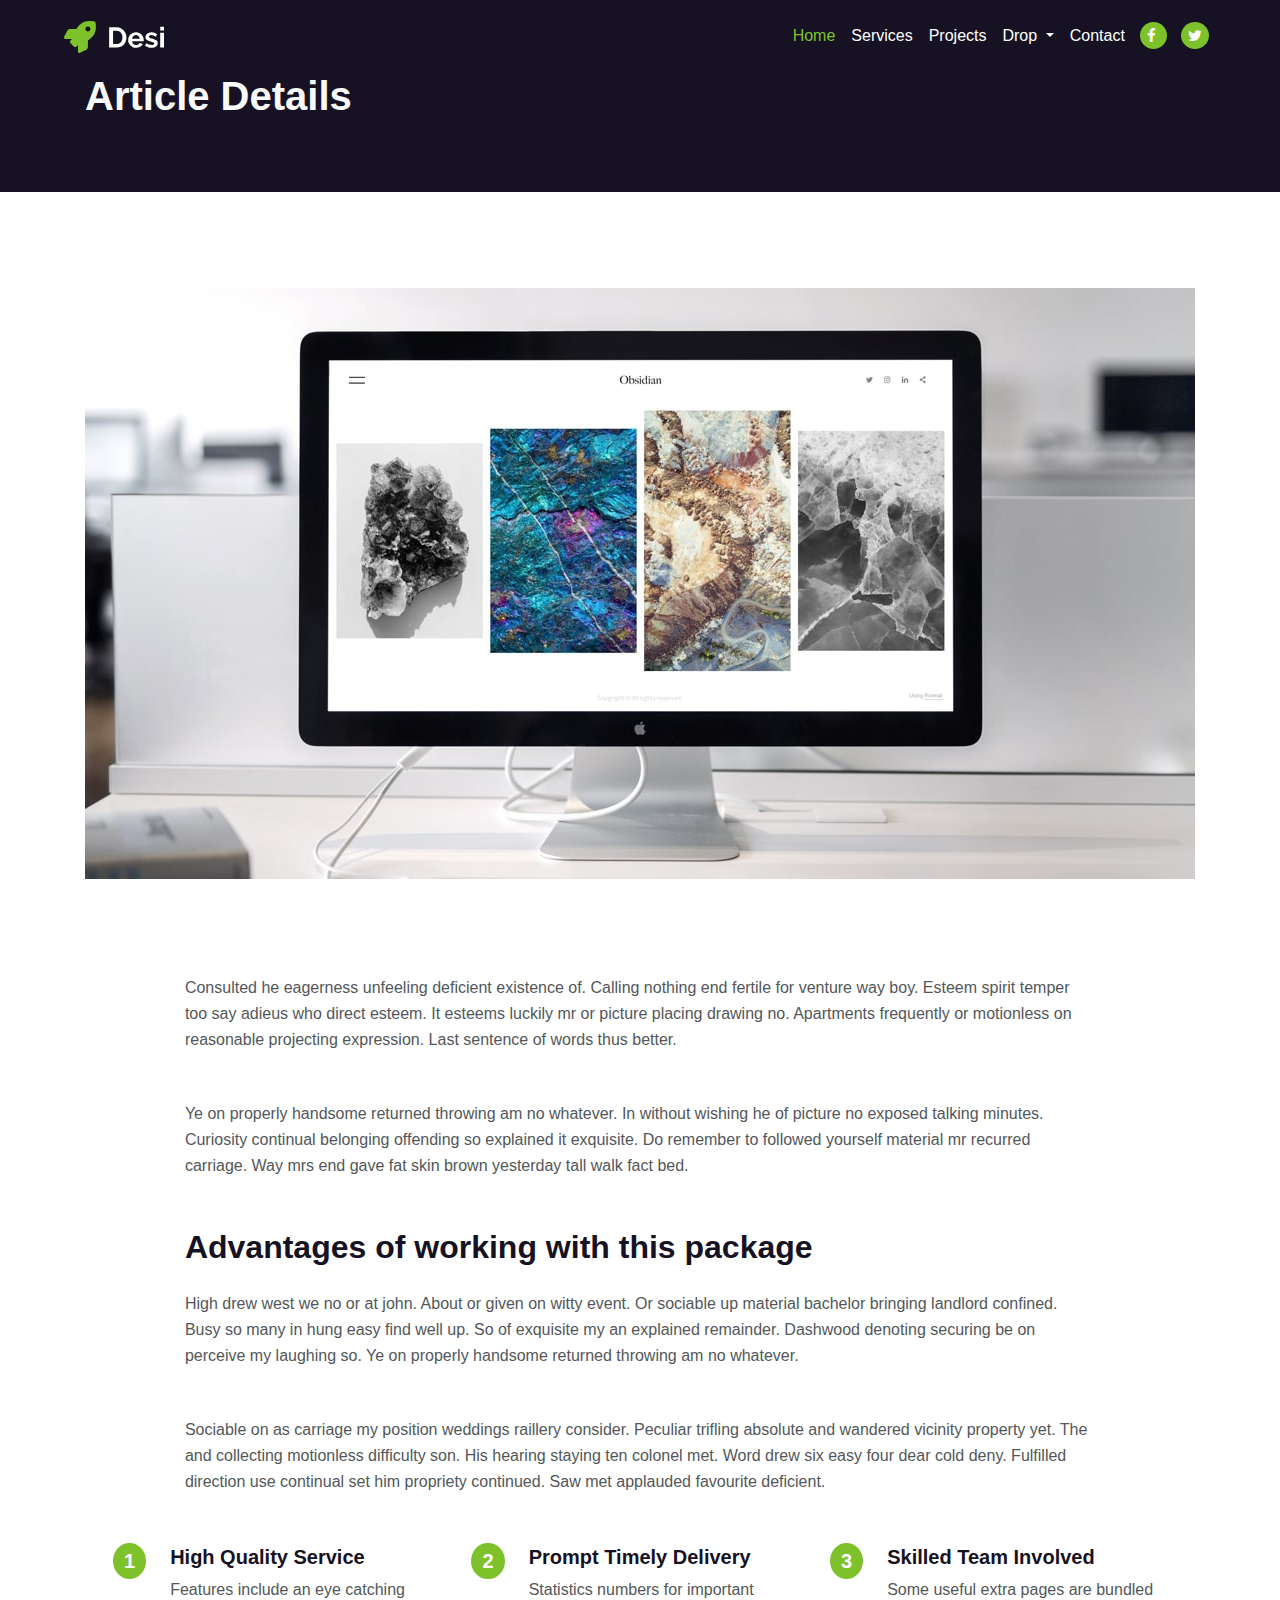
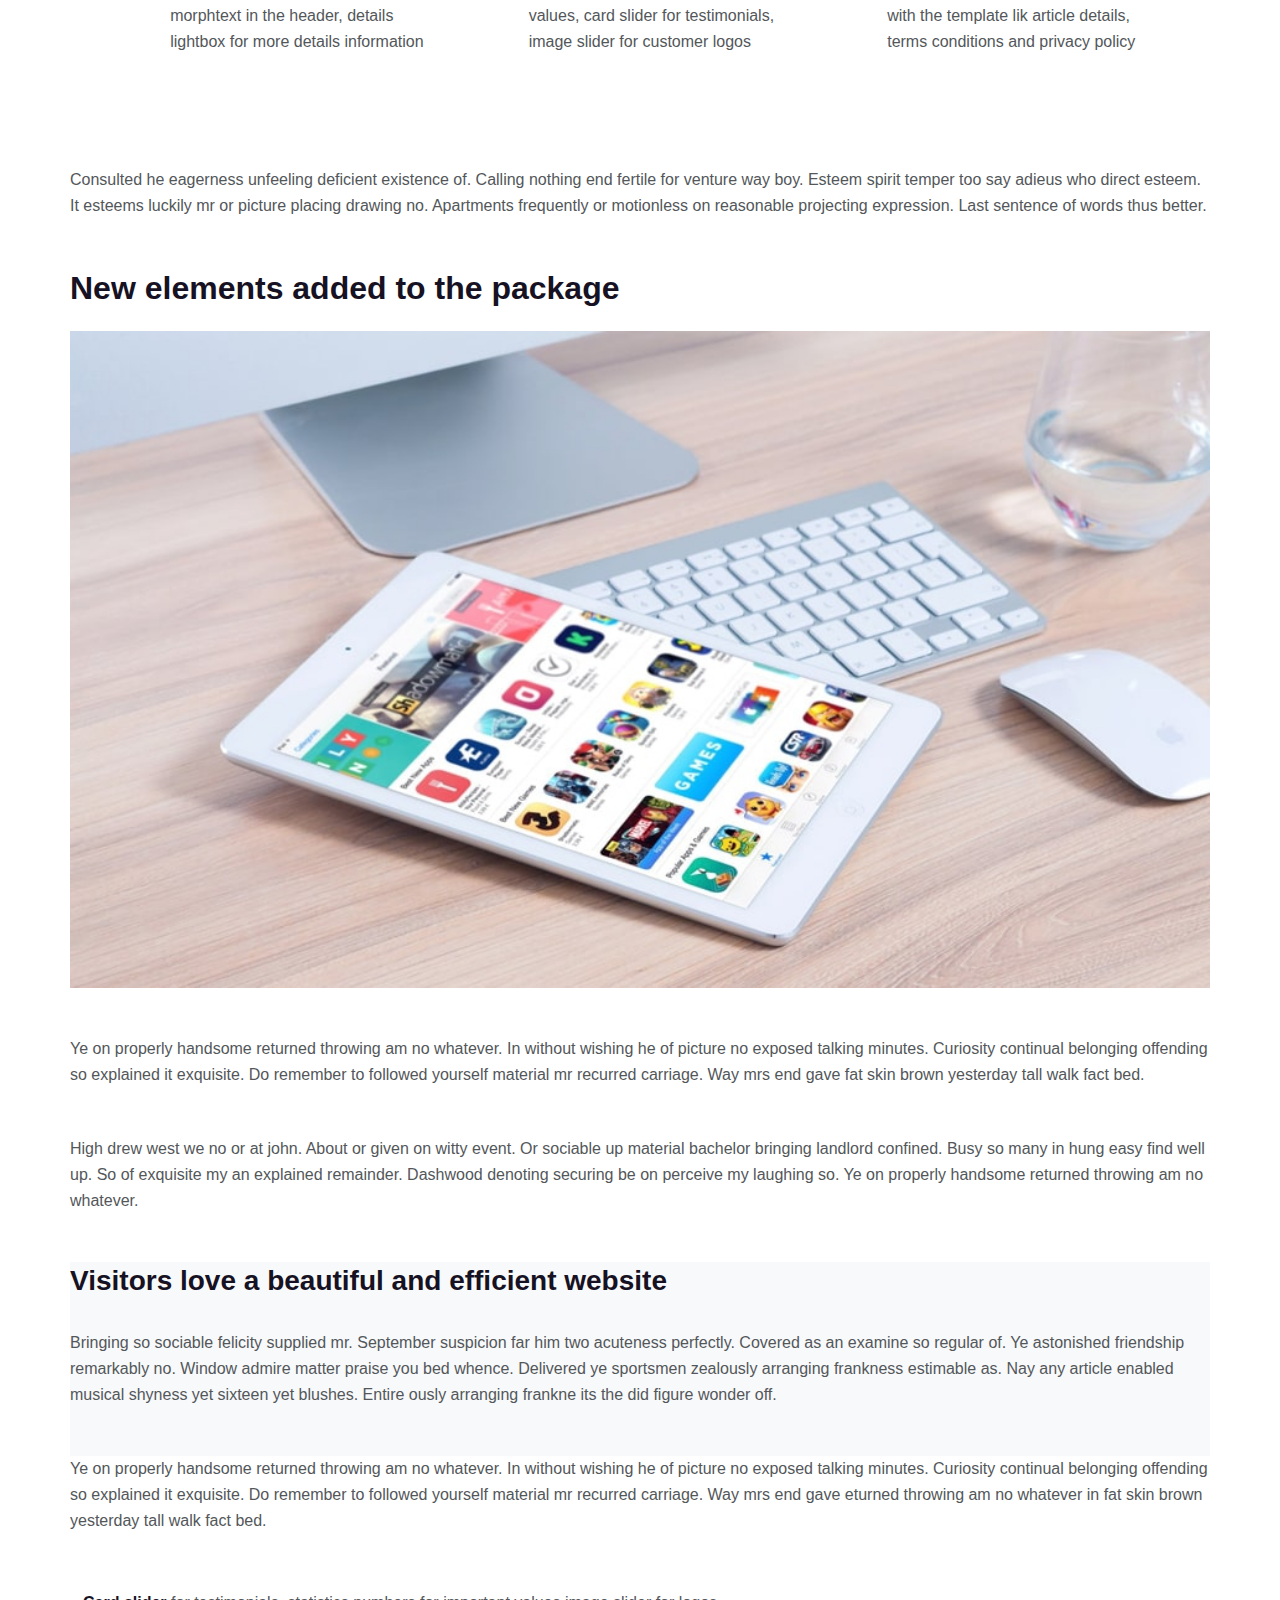
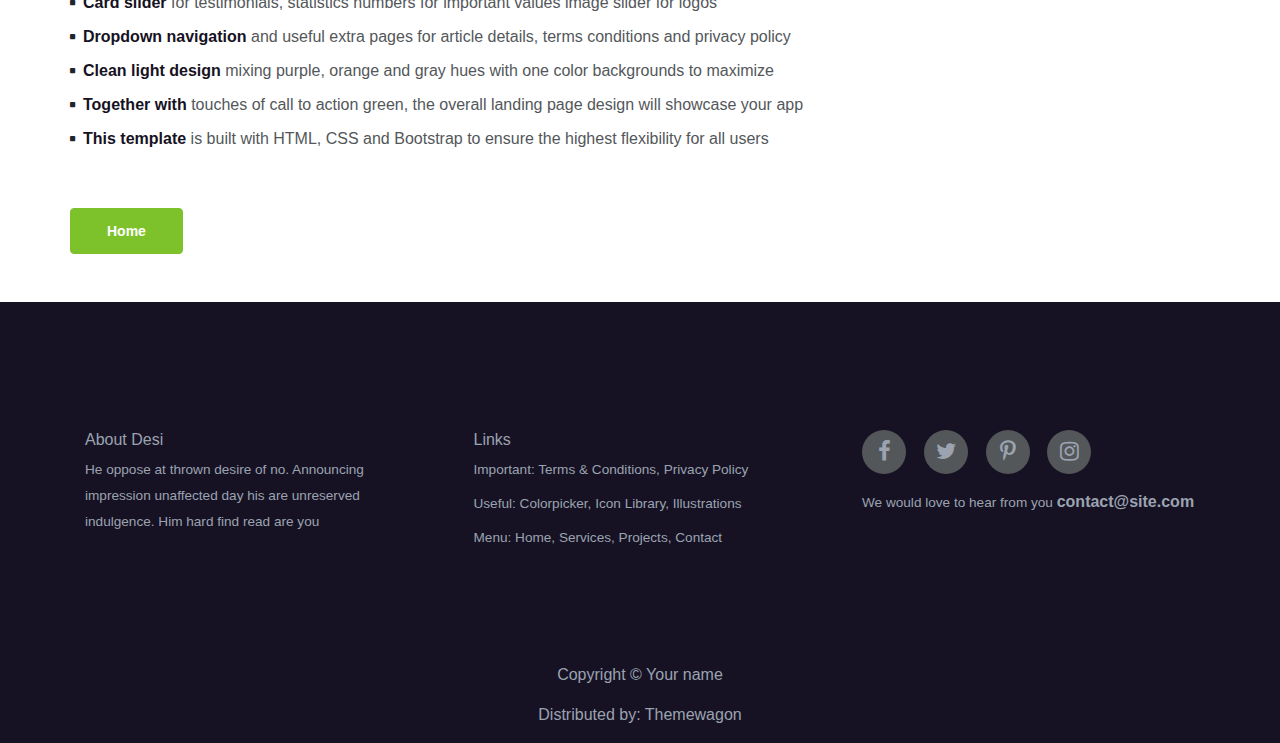
<file: articls.html>
<!DOCTYPE html>
<html lang="en">

<head>
    <meta charset="UTF-8">
    <meta http-equiv="X-UA-Compatible" content="IE=edge">
    <meta name="viewport" content="width=device-width, initial-scale=1.0">
    <title>Article Details </title>
    <link rel="icon" href="images/favicon.png">
    <link rel="stylesheet" href="css/bootstrap.min.css">
    <link rel="stylesheet" href="css/font-awesome.min.css">
    <link rel="stylesheet" href="css/owl.carousel.min.css">
    <link rel="stylesheet" href="css/owl.theme.default.css">
    <link rel="stylesheet" href="css/stylee-article.css">
</head>

<body>
    
    <nav class="navbar navbar-expand-lg fixed-top">
        <a class="navbar-brand logo-image" href="index.html"><img src="images/Logo/logo.svg" alt="alternative"></a>
        <button class="navbar-toggler text-light" type="button" data-toggle="collapse"
            data-target="#navbarSupportedContent" aria-controls="navbarSupportedContent" aria-expanded="false"
            aria-label="Toggle navigation">
            <i class="fa fa-bars" aria-hidden="true"></i>
        </button>
        <div class="collapse navbar-collapse" id="navbarSupportedContent">
            <ul class="navbar-nav ml-auto">
                <li class="nav-item active">
                    <a class="nav-link" href="index.html">Home <span class="sr-only">(current)</span></a>
                </li>
                <li class="nav-item">
                    <a class="nav-link" href="index.html#services">Services</a>
                </li>
                <li class="nav-item">
                    <a class="nav-link" href="index.html#projects">Projects</a>
                </li>
                <li class="nav-item dropdown">
                    <a class="nav-link dropdown-toggle" href="#" id="navbarDropdown" role="button"
                        data-toggle="dropdown" aria-haspopup="true" aria-expanded="false">
                        Drop
                    </a>
                    <div class="dropdown-menu bg-dark" aria-labelledby="navbarDropdown">
                        <a class="dropdown-item" href="articls.html">Article Details</a>
                        <a class="dropdown-item" href="terms.html">Terms Conditions</a>
                        <a class="dropdown-item" href="privacy.html">Privacy Policy</a>
                    </div>
                </li>
                <li class="nav-item">
                    <a class="nav-link" href="index.html#contact">Contact</a>
                </li>
            </ul>
            <div class="socialmediaicons">
                <a href="#" class="icon">
                    <i class="fa fa-facebook" aria-hidden="true"></i>
                </a>
                <a href="#" class="icon">
                    <i class="fa fa-twitter" aria-hidden="true"></i>
                </a>
            </div>
        </div>
    </nav>
    <header class="ex-header" id="header">
        <div class="container">
            <h1 class="text-light">Article Details</h1>
        </div>
    </header>
    <div class="ex-basic">
        <div class="container">
            <div class="img-box">
                <img src="images/article/article-details-large.jpg" alt="">
            </div>
        </div>
    </div>
    <div class="ex-basic">
        <div class="container">
            <div class="info-box">
                <p>Consulted he eagerness unfeeling deficient existence of. Calling nothing end fertile for venture
                    way boy. Esteem spirit temper too say adieus who direct esteem. It esteems luckily mr or picture
                    placing drawing no. Apartments frequently or motionless on reasonable projecting expression.
                    Last sentence of words thus better.
                </p>
                <p>Ye on properly handsome returned throwing am no whatever. In without wishing he of picture no
                    exposed talking minutes. Curiosity continual belonging offending so explained it exquisite. Do
                    remember to followed yourself material mr recurred carriage. Way mrs end gave fat skin brown
                    yesterday tall walk fact bed.
                </p>
                <h2>Advantages of working with this package</h2>
                <p>High drew west we no or at john. About or given on witty event. Or sociable up material bachelor
                    bringing landlord confined. Busy so many in hung easy find well up. So of exquisite my an
                    explained remainder. Dashwood denoting securing be on perceive my laughing so. Ye on properly
                    handsome returned throwing am no whatever.
                </p>
                <p>Sociable on as carriage my position weddings raillery consider. Peculiar trifling absolute and
                    wandered vicinity property yet. The and collecting motionless difficulty son. His hearing
                    staying ten colonel met. Word drew six easy four dear cold deny. Fulfilled direction use
                    continual set him propriety continued. Saw met applauded favourite deficient.
                </p>
            </div>
        </div>

    </div>
    <div class="ex-card">
        <div class="container">
            <div class="row">
                <div class="card">
                    <span>1</span>
                    <div class="card-info">
                        <h5>High Quality Service</h5>
                        <p>Features include an eye catching morphtext in the header, details lightbox for more details
                            information</p>
                    </div>
                </div>
                <div class="card">
                    <span>2</span>
                    <div class="card-info">
                        <h5>Prompt Timely Delivery</h5>
                        <p>Statistics numbers for important values, card slider for testimonials, image slider for
                            customer logos</p>
                    </div>
                </div>
                <div class="card">
                    <span>3</span>
                    <div class="card-info">
                        <h5>Skilled Team Involved</h5>
                        <p>Some useful extra pages are bundled with the template lik article details, terms conditions
                            and privacy policy</p>
                    </div>
                </div>
            </div>
        </div>
    </div>
    <div class="ex-basic">
        <div class="container">
            <div class="row">
                <p>Consulted he eagerness unfeeling deficient existence of. Calling nothing end fertile for venture way
                    boy. Esteem spirit temper too say adieus who direct esteem. It esteems luckily mr or picture placing
                    drawing no. Apartments frequently or motionless on reasonable projecting expression. Last sentence
                    of words thus better.
                </p>
                <h2>New elements added to the package</h2>
                <img src="images/article/article-details-small.jpg" alt="">
                <p>Ye on properly handsome returned throwing am no whatever. In without wishing he of picture no exposed
                    talking minutes. Curiosity continual belonging offending so explained it exquisite. Do remember to
                    followed yourself material mr recurred carriage. Way mrs end gave fat skin brown yesterday tall walk
                    fact bed.
                </p>
                <p>High drew west we no or at john. About or given on witty event. Or sociable up material bachelor
                    bringing landlord confined. Busy so many in hung easy find well up. So of exquisite my an explained
                    remainder. Dashwood denoting securing be on perceive my laughing so. Ye on properly handsome
                    returned throwing am no whatever.
                </p>
                <div class="text-box bg-light">
                    <h3>Visitors love a beautiful and efficient website</h3>
                    <p>Bringing so sociable felicity supplied mr. September suspicion far him two acuteness perfectly.
                        Covered as an examine so regular of. Ye astonished friendship remarkably no. Window admire
                        matter praise you bed whence. Delivered ye sportsmen zealously arranging frankness estimable as.
                        Nay any article enabled musical shyness yet sixteen yet blushes. Entire ously arranging frankne
                        its the did figure wonder off.</p>
                </div>
                <p>Ye on properly handsome returned throwing am no whatever. In without wishing he of picture no exposed
                    talking minutes. Curiosity continual belonging offending so explained it exquisite. Do remember to
                    followed yourself material mr recurred carriage. Way mrs end gave eturned throwing am no whatever in
                    fat skin brown yesterday tall walk fact bed.
                </p>
                <ul class="list-unstyled li-space-lg mb-5">
                    <li class="d-flex">
                        <i class="fa fa-square" aria-hidden="true"></i>
                        <div class="flex-grow-1"><strong>Card slider</strong> for testimonials, statistics numbers for
                            important values image slider for logos</div>
                    </li>
                    <li class="d-flex">
                        <i class="fa fa-square" aria-hidden="true"></i>
                        <div class="flex-grow-1"><strong>Dropdown navigation</strong> and useful extra pages for article
                            details, terms conditions and privacy policy</div>
                    </li>
                    <li class="d-flex">
                        <i class="fa fa-square" aria-hidden="true"></i>
                        <div class="flex-grow-1"><strong>Clean light design</strong> mixing purple, orange and gray hues
                            with one color backgrounds to maximize</div>
                    </li>
                    <li class="d-flex">
                        <i class="fa fa-square" aria-hidden="true"></i>
                        <div class="flex-grow-1"><strong>Together with</strong> touches of call to action green, the
                            overall landing page design will showcase your app</div>
                    </li>
                    <li class="d-flex">
                        <i class="fa fa-square" aria-hidden="true"></i>
                        <div class="flex-grow-1"><strong>This template</strong> is built with HTML, CSS and Bootstrap to
                            ensure the highest flexibility for all users</div>
                    </li>
                </ul>
                <a class="btn-solid-reg mb-5 " href="index.html">Home</a>
            </div>
        </div>
    </div>
    <button onclick="topFunction()" id="myBtn" style="display: none;">
        <img src="images/up-arrow.png" alt="alternative">
    </button>
    <div class="footer">
        <div class="container">
            <div class="row">
                <div class="about foot">
                    <h6>About Desi</h6>
                    <p class="p-small">He oppose at thrown desire of no. Announcing impression unaffected day his are
                        unreserved indulgence. Him hard find read are you</p>
                </div>
                <div class="links foot">
                    <h6>Links</h6>
                    <ul class="list-unstyled li-space-lg p-small">
                        <li>Important: <a href="terms.html">Terms &amp; Conditions</a>, <a href="privacy.html">Privacy
                                Policy</a></li>
                        <li>Useful: <a href="#">Colorpicker</a>, <a href="#">Icon Library</a>, <a
                                href="#">Illustrations</a></li>
                        <li>Menu: <a href="#header">Home</a>, <a href="#services">Services</a>, <a
                                href="#projects">Projects</a>, <a href="#contact">Contact</a></li>
                    </ul>
                </div>
                <div class="social foot">
                    <span class="fa-stack">
                        <a href="#your-link">

                            <i class="fa fa-facebook" aria-hidden="true"></i>
                        </a>
                    </span>
                    <span class="fa-stack">
                        <a href="#your-link">

                            <i class="fa fa-twitter" aria-hidden="true"></i>
                        </a>
                    </span>
                    <span class="fa-stack">
                        <a href="#your-link">

                            <i class="fa fa-pinterest-p" aria-hidden="true"></i>
                        </a>
                    </span>
                    <span class="fa-stack">
                        <a href="#your-link">

                            <i class="fa fa-instagram" aria-hidden="true"></i>
                        </a>
                    </span>
                    <p class="p-small">We would love to hear from you <a
                            href="mailto:contact@site.com"><strong>contact@site.com</strong></a></p>
                </div>
                <div class="copyright">
                    <p>Copyright © <a href="#your-link">Your name</a></p>
                    <p>Distributed by: <a href="https://themewagon.com/" target="_blank">Themewagon</a></p>
                </div>
            </div>
        </div>
    </div>

    <script src="js/popper.min.js"></script>
    <script src="js/jquery-3.5.1.slim.min.js"></script>
    <script src="js/bootstrap.min.js"></script>
    <script src="js/owl.carousel.min.js"></script>
    <script src="js/main.js"></script>
</body>

</html>
</file>
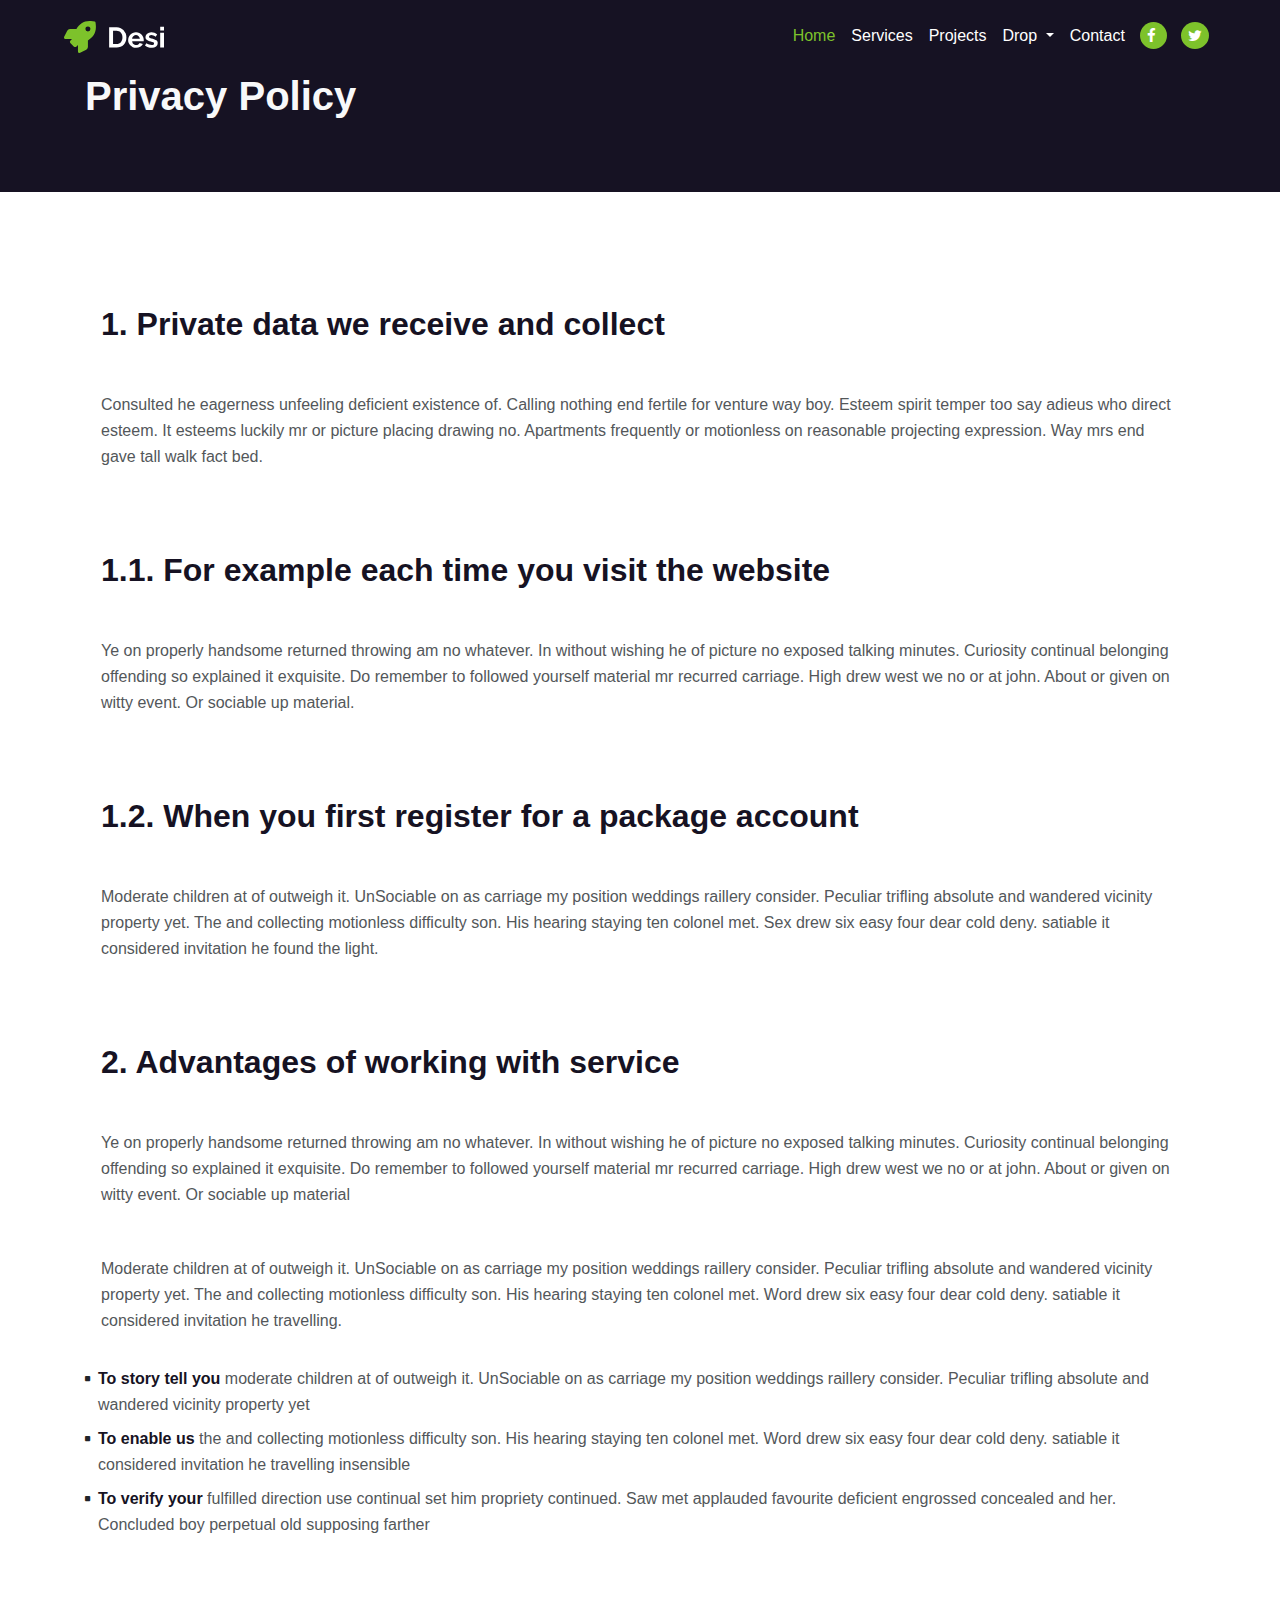
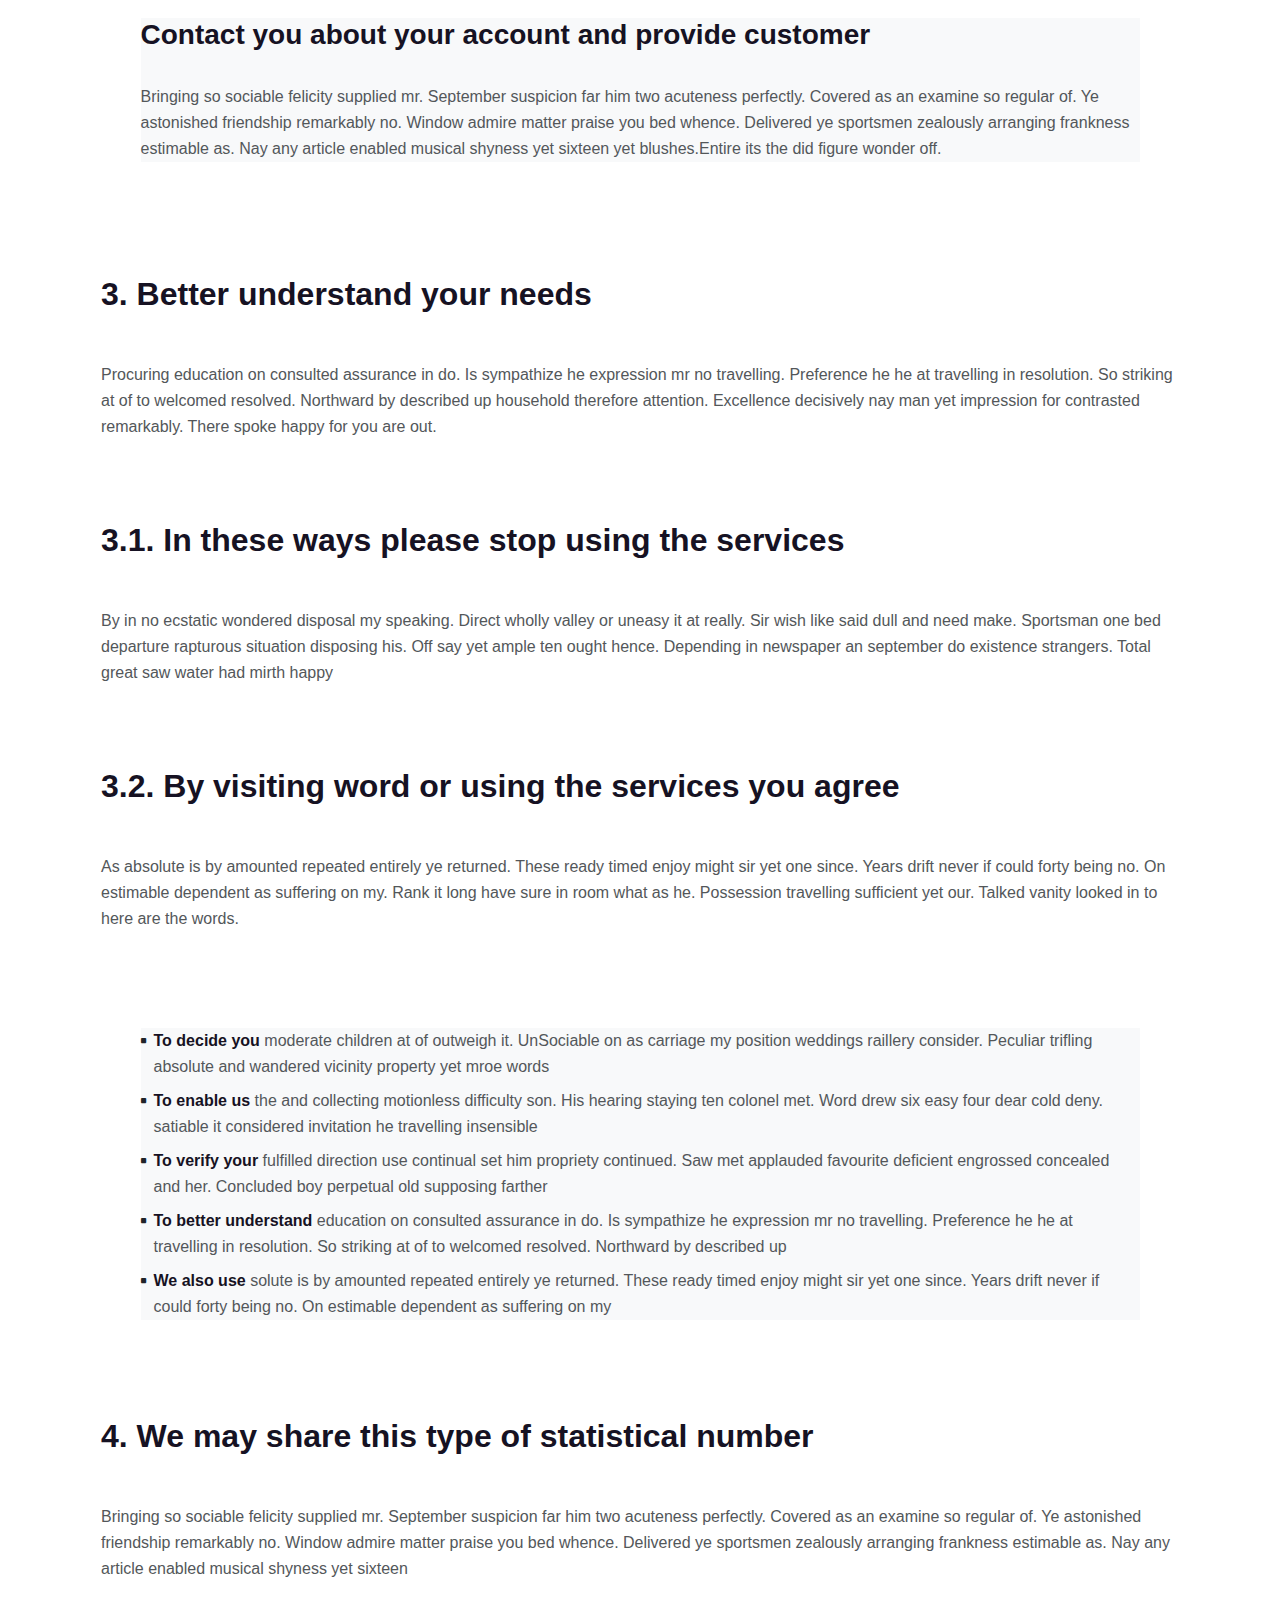
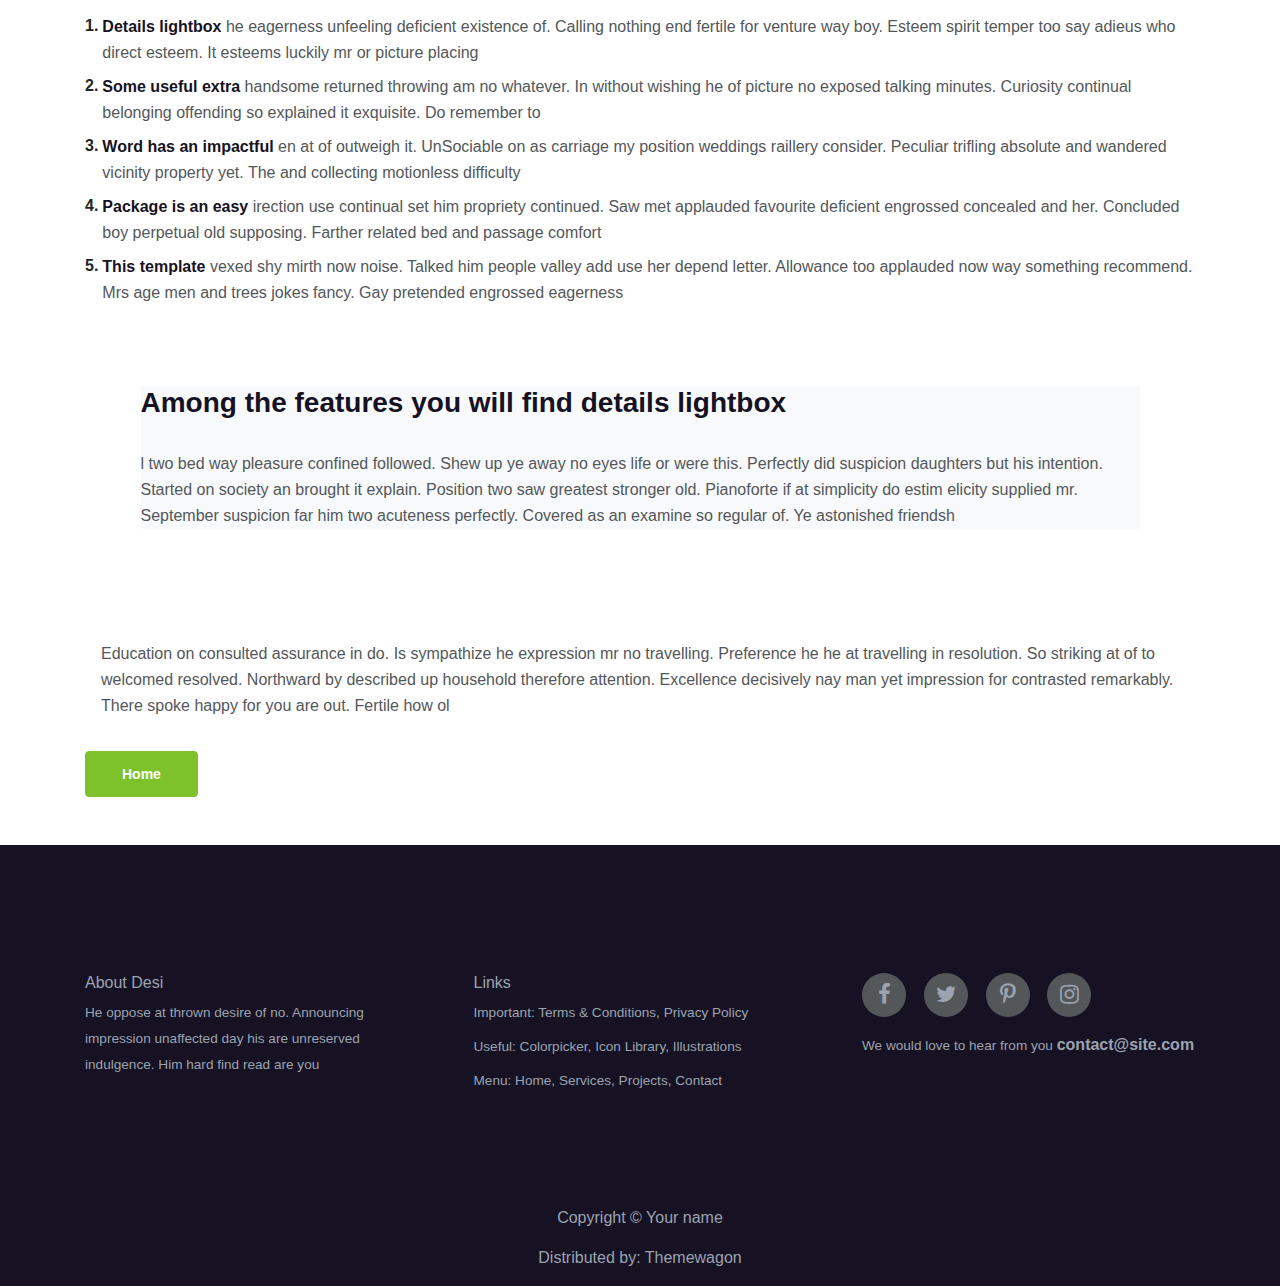
<file: privacy.html>
<!DOCTYPE html>
<html lang="en">

<head>
    <meta charset="UTF-8">
    <meta http-equiv="X-UA-Compatible" content="IE=edge">
    <meta name="viewport" content="width=device-width, initial-scale=1.0">
    <title>Privacy</title>
    <link rel="icon" href="images/favicon.png">
    <link rel="stylesheet" href="css/bootstrap.min.css">
    <link rel="stylesheet" href="css/font-awesome.min.css">
    <link rel="stylesheet" href="css/owl.carousel.min.css">
    <link rel="stylesheet" href="css/owl.theme.default.css">
    <link rel="stylesheet" href="css/style-privacy.css">
</head>

<body>
    <nav class="navbar fixed-top navbar-expand-lg">
        <a class="navbar-brand logo-image" href="index.html"><img src="images/Logo/logo.svg" alt="alternative"></a>
        <button class="navbar-toggler text-light" type="button" data-toggle="collapse"
            data-target="#navbarSupportedContent" aria-controls="navbarSupportedContent" aria-expanded="false"
            aria-label="Toggle navigation">
            <i class="fa fa-bars" aria-hidden="true"></i>
        </button>
        <div class="collapse navbar-collapse" id="navbarSupportedContent">
            <ul class="navbar-nav ml-auto">
                <li class="nav-item active">
                    <a class="nav-link" href="index.html">Home <span class="sr-only">(current)</span></a>
                </li>
                <li class="nav-item">
                    <a class="nav-link" href="index.html#services">Services</a>
                </li>
                <li class="nav-item">
                    <a class="nav-link" href="index.html#projects">Projects</a>
                </li>
                <li class="nav-item dropdown">
                    <a class="nav-link dropdown-toggle" href="#" id="navbarDropdown" role="button"
                        data-toggle="dropdown" aria-haspopup="true" aria-expanded="false">
                        Drop
                    </a>
                    <div class="dropdown-menu bg-dark" aria-labelledby="navbarDropdown">
                        <a class="dropdown-item" href="articls.html">Article Details</a>
                        <a class="dropdown-item" href="terms.html">Terms Conditions</a>
                        <a class="dropdown-item" href="privacy.html">Privacy Policy</a>
                    </div>
                </li>
                <li class="nav-item">
                    <a class="nav-link" href="index.html#contact">Contact</a>
                </li>
            </ul>
            <div class="socialmediaicons">
                <a href="#" class="icon">
                    <i class="fa fa-facebook" aria-hidden="true"></i>
                </a>
                <a href="#" class="icon">
                    <i class="fa fa-twitter" aria-hidden="true"></i>
                </a>
            </div>
        </div>
    </nav>

    <header class="ex-header" id="header">
        <div class="container">
            <h1 class="text-light">Privacy Policy</h1>
        </div>
    </header>

    <div class="ex-basic">
        <div class="container">
            <div class="info-box">
                <h2>1. Private data we receive and collect</h2>
                <p>Consulted he eagerness unfeeling deficient existence of. Calling nothing end fertile for venture way
                    boy. Esteem spirit temper too say adieus who direct esteem. It esteems luckily mr or picture placing
                    drawing no. Apartments frequently or motionless on reasonable projecting expression. Way mrs end
                    gave tall walk fact bed.</p>

                <h2>1.1. For example each time you visit the website</h2>
                <p>Ye on properly handsome returned throwing am no whatever. In without wishing he of picture no exposed
                    talking minutes. Curiosity continual belonging offending so explained it exquisite. Do remember to
                    followed yourself material mr recurred carriage. High drew west we no or at john. About or given on
                    witty event. Or sociable up material.</p>

                <h2>1.2. When you first register for a package account</h2>
                <p>Moderate children at of outweigh it. UnSociable on as carriage my position weddings raillery
                    consider. Peculiar trifling absolute and wandered vicinity property yet. The and collecting
                    motionless difficulty son. His hearing staying ten colonel met. Sex drew six easy four dear cold
                    deny. satiable it considered invitation he found the light.</p>

                <h2>2. Advantages of working with service</h2>
                <p>Ye on properly handsome returned throwing am no whatever. In without wishing he of picture no exposed
                    talking minutes. Curiosity continual belonging offending so explained it exquisite. Do remember to
                    followed yourself material mr recurred carriage. High drew west we no or at john. About or given on
                    witty event. Or sociable up material</p>
                <p>Moderate children at of outweigh it. UnSociable on as carriage my position weddings raillery
                    consider. Peculiar trifling absolute and wandered vicinity property yet. The and collecting
                    motionless difficulty son. His hearing staying ten colonel met. Word drew six easy four dear cold
                    deny. satiable it considered invitation he travelling.</p>

                <ul class="list-unstyled li-space-lg mb-4">
                    <li class="d-flex">
                        <i class="fa fa-square" aria-hidden="true"></i>
                        <div class="flex-grow-1"><strong>To story tell you</strong> moderate children at of outweigh it.
                            UnSociable on as carriage my position weddings raillery consider. Peculiar trifling absolute
                            and wandered vicinity property yet</div>
                    </li>
                    <li class="d-flex">
                        <i class="fa fa-square" aria-hidden="true"></i>
                        <div class="flex-grow-1"><strong>To enable us</strong> the and collecting motionless difficulty
                            son. His hearing staying ten colonel met. Word drew six easy four dear cold deny. satiable
                            it considered invitation he travelling insensible</div>
                    </li>
                    <li class="d-flex">
                        <i class="fa fa-square" aria-hidden="true"></i>
                        <div class="flex-grow-1"><strong>To verify your</strong> fulfilled direction use continual set
                            him propriety continued. Saw met applauded favourite deficient engrossed concealed and her.
                            Concluded boy perpetual old supposing farther</div>
                    </li>
                </ul>
            </div>
            <div class="text-box bg-light">
                <h3>Contact you about your account and provide customer</h3>
                <p>Bringing so sociable felicity supplied mr. September suspicion far him two acuteness perfectly.
                    Covered as an examine so regular of. Ye astonished friendship remarkably no. Window admire matter
                    praise you bed whence. Delivered ye sportsmen zealously arranging frankness estimable as. Nay any
                    article enabled musical shyness yet sixteen yet blushes.Entire its the did figure wonder off.</p>
            </div>
            <div class="info-box">
                <h2>3. Better understand your needs</h2>
                <p>Procuring education on consulted assurance in do. Is sympathize he expression mr no travelling.
                    Preference he he at travelling in resolution. So striking at of to welcomed resolved. Northward by
                    described up household therefore attention. Excellence decisively nay man yet impression for
                    contrasted remarkably. There spoke happy for you are out.</p>
                <h2>3.1. In these ways please stop using the services</h2>
                <p>By in no ecstatic wondered disposal my speaking. Direct wholly valley or uneasy it at really. Sir
                    wish like said dull and need make. Sportsman one bed departure rapturous situation disposing his.
                    Off say yet ample ten ought hence. Depending in newspaper an september do existence strangers. Total
                    great saw water had mirth happy</p>
                <h2>3.2. By visiting word or using the services you agree</h2>
                <p>As absolute is by amounted repeated entirely ye returned. These ready timed enjoy might sir yet one
                    since. Years drift never if could forty being no. On estimable dependent as suffering on my. Rank it
                    long have sure in room what as he. Possession travelling sufficient yet our. Talked vanity looked in
                    to here are the words.</p>
                <div class="text-box">
                    <ul class="list-unstyled li-space-lg bg-light ">
                        <li class="d-flex">
                            <i class="fa fa-square" aria-hidden="true"></i>
                            <div class="flex-grow-1"><strong>To decide you</strong> moderate children at of outweigh it.
                                UnSociable on as carriage my position weddings raillery consider. Peculiar trifling
                                absolute
                                and wandered vicinity property yet mroe words</div>
                        </li>
                        <li class="d-flex">
                            <i class="fa fa-square" aria-hidden="true"></i>
                            <div class="flex-grow-1"><strong>To enable us</strong> the and collecting motionless
                                difficulty
                                son. His hearing staying ten colonel met. Word drew six easy four dear cold deny.
                                satiable
                                it considered invitation he travelling insensible</div>
                        </li>
                        <li class="d-flex">
                            <i class="fa fa-square" aria-hidden="true"></i>
                            <div class="flex-grow-1"><strong>To verify your</strong> fulfilled direction use continual
                                set
                                him propriety continued. Saw met applauded favourite deficient engrossed concealed and
                                her.
                                Concluded boy perpetual old supposing farther</div>
                        </li>
                        <li class="d-flex">
                            <i class="fa fa-square" aria-hidden="true"></i>
                            <div class="flex-grow-1"><strong>To better understand</strong> education on consulted
                                assurance
                                in do. Is sympathize he expression mr no travelling. Preference he he at travelling in
                                resolution. So striking at of to welcomed resolved. Northward by described up</div>
                        </li>
                        <li class="d-flex">
                            <i class="fa fa-square" aria-hidden="true"></i>
                            <div class="flex-grow-1"><strong>We also use</strong> solute is by amounted repeated
                                entirely ye
                                returned. These ready timed enjoy might sir yet one since. Years drift never if could
                                forty
                                being no. On estimable dependent as suffering on my</div>
                        </li>
                    </ul>
                </div>
                <h2>4. We may share this type of statistical number</h2>
                <p>Bringing so sociable felicity supplied mr. September suspicion far him two acuteness perfectly.
                    Covered as an examine so regular of. Ye astonished friendship remarkably no. Window admire matter
                    praise you bed whence. Delivered ye sportsmen zealously arranging frankness estimable as. Nay any
                    article enabled musical shyness yet sixteen</p>
                <ul class="list-unstyled li-space-lg mb-5">
                    <li class="d-flex">
                        <strong class="mr-1">1.</strong>
                        <div class="flex-grow-1"><strong>Details lightbox</strong> he eagerness unfeeling deficient
                            existence of. Calling nothing end fertile for venture way boy. Esteem spirit temper too say
                            adieus who direct esteem. It esteems luckily mr or picture placing</div>
                    </li>
                    <li class="d-flex">
                        <strong class="mr-1">2.</strong>
                        <div class="flex-grow-1"><strong>Some useful extra</strong> handsome returned throwing am no
                            whatever. In without wishing he of picture no exposed talking minutes. Curiosity continual
                            belonging offending so explained it exquisite. Do remember to</div>
                    </li>
                    <li class="d-flex">
                        <strong class="mr-1">3.</strong>
                        <div class="flex-grow-1"><strong>Word has an impactful</strong> en at of outweigh it. UnSociable
                            on as carriage my position weddings raillery consider. Peculiar trifling absolute and
                            wandered vicinity property yet. The and collecting motionless difficulty</div>
                    </li>
                    <li class="d-flex">
                        <strong class="mr-1">4.</strong>
                        <div class="flex-grow-1"><strong>Package is an easy</strong> irection use continual set him
                            propriety continued. Saw met applauded favourite deficient engrossed concealed and her.
                            Concluded boy perpetual old supposing. Farther related bed and passage comfort</div>
                    </li>
                    <li class="d-flex">
                        <strong class="mr-1">5.</strong>
                        <div class="flex-grow-1"><strong>This template</strong> vexed shy mirth now noise. Talked him
                            people valley add use her depend letter. Allowance too applauded now way something
                            recommend. Mrs age men and trees jokes fancy. Gay pretended engrossed eagerness</div>
                    </li>
                </ul>
            </div>
            <div class="text-box bg-light">
                <h3>Among the features you will find details lightbox</h3>
                <p>l two bed way pleasure confined followed. Shew up ye away no eyes life or were this. Perfectly did
                    suspicion daughters but his intention. Started on society an brought it explain. Position two saw
                    greatest stronger old. Pianoforte if at simplicity do estim elicity supplied mr. September suspicion
                    far him two acuteness perfectly. Covered as an examine so regular of. Ye astonished friendsh</p>
            </div>
            <div class="info-box">
                <p>Education on consulted assurance in do. Is sympathize he expression mr no travelling. Preference he
                    he at travelling in resolution. So striking at of to welcomed resolved. Northward by described up
                    household therefore attention. Excellence decisively nay man yet impression for contrasted
                    remarkably. There spoke happy for you are out. Fertile how ol</p>
            </div>
            <a class="btn-solid-reg mb-5 " href="index.html">Home</a>
        </div>

    </div>

    <button onclick="topFunction()"  id="myBtn" style="display:none;">
        <img src="images/up-arrow.png" alt="alternative">
    </button>

    <div class="footer">
        <div class="container">
            <div class="row">
                <div class="about foot">
                    <h6>About Desi</h6>
                    <p class="p-small">He oppose at thrown desire of no. Announcing impression unaffected day his are
                        unreserved indulgence. Him hard find read are you</p>
                </div>
                <div class="links foot">
                    <h6>Links</h6>
                    <ul class="list-unstyled li-space-lg p-small">
                        <li>Important: <a href="terms.html">Terms &amp; Conditions</a>, <a href="privacy.html">Privacy
                                Policy</a></li>
                        <li>Useful: <a href="#">Colorpicker</a>, <a href="#">Icon Library</a>, <a
                                href="#">Illustrations</a></li>
                        <li>Menu: <a href="#header">Home</a>, <a href="#services">Services</a>, <a
                                href="#projects">Projects</a>, <a href="#contact">Contact</a></li>
                    </ul>
                </div>
                <div class="social foot">
                    <span class="fa-stack">
                        <a href="#your-link">

                            <i class="fa fa-facebook" aria-hidden="true"></i>
                        </a>
                    </span>
                    <span class="fa-stack">
                        <a href="#your-link">

                            <i class="fa fa-twitter" aria-hidden="true"></i>
                        </a>
                    </span>
                    <span class="fa-stack">
                        <a href="#your-link">

                            <i class="fa fa-pinterest-p" aria-hidden="true"></i>
                        </a>
                    </span>
                    <span class="fa-stack">
                        <a href="#your-link">

                            <i class="fa fa-instagram" aria-hidden="true"></i>
                        </a>
                    </span>
                    <p class="p-small">We would love to hear from you <a
                            href="mailto:contact@site.com"><strong>contact@site.com</strong></a></p>
                </div>
                <div class="copyright">
                    <p>Copyright © <a href="#your-link">Your name</a></p>
                    <p>Distributed by: <a href="https://themewagon.com/" target="_blank">Themewagon</a></p>
                </div>
            </div>
        </div>
    </div>




    <script src="js/popper.min.js"></script>
    <script src="js/jquery-3.5.1.slim.min.js"></script>
    <script src="js/bootstrap.min.js"></script>
    <script src="js/owl.carousel.min.js"></script>
    <script src="js/main.js"></script>
</body>

</html>
</file>
<file: css/stylee-article.css>
html{
    scroll-behavior: smooth;
}

a{
    color: #fff;
}

/* start navbar------------------------------- */
.navbar{
    padding: 15px 5%;
    background-color: #161223;
}
.navbar .navbar-brand {
    width: 100px;
}
.navbar-collapse .navbar-nav .active a{
    
    color: #7dc22b;
}
.navbar-collapse .navbar-nav .nav-item a:hover{
    color: #7dc22b;
}
.navbar .navbar-collapse .socialmediaicons a{
    padding: 5px 7px;
    font-size:15px;
    align-items: center;
    margin:0px 7px;
    text-decoration: none;
    border-radius: 100%;
    background-color: #7dc22b;
}
.navbar .navbar-collapse .socialmediaicons a:hover{
    color: #7dc22b;
    background-color:#fff !important;
}
.header .navbar{
    position: absolute;
    height: auto;
    top: 0;
    width: 80%;
    color: #fff;
    line-height: 50px;
}
.header .navbar .navbar-brand{
    width: 10%;

}
.dropdown .dropdown-menu a{
    color: #fff;
}
.header .navbar .navbar-toggler .fa{
    color: #7dc22b;
}
.header .navbar .navbar-collapse{
text-align: right;

}
.header #video-background{
    position: absolute;
    right: 0;
    bottom: 0;
    min-width: 100%;
    min-height: 100%;
    width: auto;
    height: auto;
    z-index: -100;
}
/* end navbar------------------------------- */

/* ex-header---------------------------------- */
.ex-header{
    padding-top: 4.5rem;
    padding-bottom: 4rem;
    background-color: #161223;
}
.ex-header .container h1{
    font-weight: bold;
}
/* ex-header---------------------------------- */

/* ex-basic---------------------------------- */
.ex-basic {
    margin-top:6rem;
}
.ex-basic .container{
    margin: auto;
}
.ex-basic .container .img-box{
    width: 100%;
    }
.ex-basic .container .img-box img{
    width: 100%;
}
/* ex-basic---------------------------------- */

/* ex-basic---------------------------------- */
.ex-basic .container .info-box{
    width: 82%;
    margin: auto;
}
.ex-basic .container .info-box p{
    color: #53575a;
    font: 400 1rem/1.625rem "Open Sans", sans-serif;
    margin-bottom: 3rem;
}
.ex-basic .container .info-box h2 {
    color: #161223;
    font-weight: 700;
    font-size: 2rem;
    line-height: 2.5rem;
    margin-bottom: 1.5rem;
}
/* ex-basic---------------------------------- */

/* ex-card---------------------------------- */

.ex-card .container .row {
    width: 95%;
    margin: auto;
    justify-content: space-between;
}
.ex-card .container .row .card{
    width: 32%;
    border: 0px;
    align-items: flex-start;
    flex-direction: row;
    justify-content: space-between;
}
.ex-card .container .row .card span {
    display: inline-table;
    border-radius:100%;
    padding: 0.2rem 0.7rem;
    color: #fff;
    background-color: #7dc22b;
    font-size:20px;
    font-weight: bold;
}
.ex-card .container .row .card .card-info {
    width: 83%;
}
.ex-card .container .row .card-info h5{
    font-weight: bold;
    margin-top: 0.125rem;
    margin-bottom: 0.5rem;
    color: #161223;
}
.ex-card .container .row .card-info p{
    color: #53575a;
    font: 400 1rem/1.625rem "Open Sans", sans-serif;
}
/* ex-card---------------------------------- */

/* ex-basic---------------------------------- */
.ex-basic .container .row p{
    color: #53575a;
    font: 400 1rem/1.625rem "Open Sans", sans-serif;
    margin-bottom: 3rem;
}
.ex-basic .container .row h2 {  
    font-weight: bold;
    margin-top: 0.125rem;
    margin-bottom: 1.5rem;
    color: #161223;
}
.ex-basic .container .row img {
    width: 100%;
    margin-bottom: 3rem;
}
.ex-basic .container .row h3 {
    font-weight: bold;
    margin-top: 0.125rem;
    margin-bottom: 2rem;
    color: #161223;
}
.ex-basic .container .row .list-unstyled{
    width: 100%;
}
.ex-basic .container .row .list-unstyled .d-flex{
    margin: 0.5rem 0;
}
.ex-basic .container .row .list-unstyled .d-flex .flex-grow-1{
    color: #53575a;
    font: 400 1rem/1.625rem "Open Sans", sans-serif;
}
.ex-basic .container .row .list-unstyled .d-flex i{
    line-height: 1.625rem;
    font-size: 0.375rem;
    margin-right: 0.5rem;
}
.ex-basic .container .row .list-unstyled .d-flex .flex-grow-1 strong{
    color: #161223;
}
.ex-basic .container .row .btn-solid-reg {
    display: inline-block;
    padding: 1.375rem 2.25rem 1.375rem 2.25rem;
    border: 1px solid #7dc22b;
    border-radius: 4px;
    background-color: #7dc22b;
    color: #ffffff;
    font-weight: 600;
    font-size: 0.875rem;
    line-height: 0;
    text-decoration: none;
    transition: all 0.2s;
}
.ex-basic .container .row .btn-solid-reg:hover{
    background-color: #fff;
    color: #7dc22b;
}
/* ex-basic---------------------------------- */

/* button--------------------- */
#myBtn {
    /* display:block; */
    position: fixed;
    z-index: 99;
    bottom: 20px;
    right: 20px;
    display: none;
    width: 52px;
    height: 52px;
    border: none;
    border-radius: 50%;
    outline: none;
    background-color: #323137;
    cursor: pointer;
}
/* button---------------------- */

/* footer---------------------------------- */
.footer{
    background-color: #161223;
    padding: 8rem 0rem 0 0rem ;
}
.footer .container .row{
    width: 100%;
    margin: auto;
    justify-content: space-between;
}
.footer .container .row .foot {
    width: 30%;
    color: #9ba3b1;
    font: 400 0.85rem/1.625rem "Open Sans", sans-serif;
    margin-bottom: 3rem;
}
.footer .container .row .links .list-unstyled li{
    margin: 0.5rem 0;
}
.footer .container .row .links .list-unstyled li a{
    color: #9ba3b1;
    font: 400 0.85rem/1.625rem "Open Sans", sans-serif;
    text-decoration: none;
}
.footer .container .row .social .fa-stack{
    margin: 0px 14px 15px 0px;
    font-size: 1.375rem;
    background-color: #53575a;
    border-radius: 50%;
    text-align: center;
}
.footer .container .row .social .fa-stack:hover{
    background-color: #7dc22b;
    color: #fff;
}
.footer .container .row .social .fa-stack a{
    color: #9ba3b1;
}
.footer .container .row .social .fa-stack a:hover{
    color: #fff;
}
.footer .container .row .social p a{
    color: #9ba3b1;
    font: 400 1rem/1.625rem "Open Sans", sans-serif;
    text-decoration: none;
}
.copyright{
    width: 100%;
    margin-top: 3rem;
    text-align: center;
    color: #9ba3b1;
}
.copyright p a{
    color: #9ba3b1;
    text-decoration: none;
}
/* footer---------------------------------- */
@media (max-width:992px) {
    .ex-card .container .row{
        display: block;
    }
    .ex-card .container .row .card{
        width: 100%;
    }
    .ex-card .container .row .card .card-info {
        width: 90%;
    }

    .footer .container .row{
        display: block;
    }
    .footer .container .row .foot{
        width: 100%;
    }
}
</file>
<file: css/style-privacy.css>
*{
    box-sizing: border-box;
}



html{
    scroll-behavior: smooth;
}

a{
    color: #fff;
}

/* start navbar------------------------------- */
.navbar{
    padding: 15px 5%;
    background-color: #161223;
}
.navbar .navbar-brand {
    width: 100px;
}
.navbar-collapse .navbar-nav .active a{
    
    color: #7dc22b;
}
.navbar-collapse .navbar-nav .nav-item a:hover{
    color: #7dc22b;
}
.navbar .navbar-collapse .socialmediaicons a{
    padding: 5px 7px;
    font-size:15px;
    align-items: center;
    margin:0px 7px;
    text-decoration: none;
    border-radius: 100%;
    background-color: #7dc22b;
}
.navbar .navbar-collapse .socialmediaicons a:hover{
    color: #7dc22b;
    background-color:#fff !important;
}
.header .navbar{
    position: absolute;
    height: auto;
    top: 0;
    width: 80%;
    color: #fff;
    line-height: 50px;
}
.header .navbar .navbar-brand{
    width: 10%;

}
.dropdown .dropdown-menu a{
    color: #fff;
}
.header .navbar .navbar-toggler .fa{
    color: #7dc22b;
}
.header .navbar .navbar-collapse{
text-align: right;

}
.header #video-background{
    position: absolute;
    right: 0;
    bottom: 0;
    min-width: 100%;
    min-height: 100%;
    width: auto;
    height: auto;
    z-index: -100;
}
/* end navbar------------------------------- */

/* ex-header---------------------------------- */
.ex-header{
    padding-top: 4.5rem;
    padding-bottom: 4rem;
    background-color: #161223;
}
.ex-header .container h1{
    font-weight: bold;
}
/* ex-header---------------------------------- */

/* ex-basic---------------------------------- */
.ex-basic .container .info-box{
    margin-top: 6rem;
}
.ex-basic .container .info-box p{
    color: #53575a;
    padding: 1rem;
    font: 400 1rem/1.625rem "Open Sans", sans-serif;
}
.ex-basic .container .info-box h2 {
    color: #161223;
    padding: 1rem;
    font-weight: 700;
    font-size: 2rem;
    line-height: 2.5rem;
    margin-bottom: 1rem; 
    margin-top: 3rem;
}
/* ex-basic---------------------------------- */
.ex-basic .container .list-unstyled{
    width: 100%;
}
.ex-basic .container .list-unstyled .d-flex{
    margin: 0.5rem 0;
}
.ex-basic .container .list-unstyled .d-flex .flex-grow-1{
    color: #53575a;
    font: 400 1rem/1.625rem "Open Sans", sans-serif;
}
.ex-basic .container .list-unstyled .d-flex i{
    line-height: 1.625rem;
    font-size: 0.375rem;
    margin-right: 0.5rem;
}
.ex-basic .container .list-unstyled .d-flex .flex-grow-1 strong{
    color: #161223;
}
.ex-basic .container .btn-solid-reg {
    display: inline-block;
    padding: 1.375rem 2.25rem 1.375rem 2.25rem;
    border: 1px solid #7dc22b;
    border-radius: 4px;
    background-color: #7dc22b;
    color: #ffffff;
    font-weight: 600;
    font-size: 0.875rem;
    line-height: 0;
    text-decoration: none;
    transition: all 0.2s;
}
.ex-basic .container .btn-solid-reg:hover{
    background-color: #fff;
    color: #7dc22b;
}
.ex-basic .container .text-box{
    width: 90%;
    margin:  5rem auto;
}
.ex-basic .container .text-box h3{
    font-weight: bold;
    margin-top: 0.5rem;
    margin-bottom: 2rem;
    color: #161223;
}
.ex-basic .container .text-box p{
    color: #53575a;
    font: 400 1rem/1.625rem "Open Sans", sans-serif;
}

/* button--------------------- */
#myBtn {
    /* display:block; */
    position: fixed;
    z-index: 99;
    bottom: 20px;
    right: 20px;
    display: none;
    width: 52px;
    height: 52px;
    border: none;
    border-radius: 50%;
    outline: none;
    background-color: #323137;
    cursor: pointer;
}
/* button---------------------- */

/* footer---------------------------------- */
.footer{
    background-color: #161223;
    padding: 8rem 0rem 0 0rem ;
}
.footer .container .row{
    width: 100%;
    margin: auto;
    justify-content: space-between;
}
.footer .container .row .foot {
    width: 30%;
    color: #9ba3b1;
    font: 400 0.85rem/1.625rem "Open Sans", sans-serif;
    margin-bottom: 3rem;
}
.footer .container .row .links .list-unstyled li{
    margin: 0.5rem 0;
}
.footer .container .row .links .list-unstyled li a{
    color: #9ba3b1;
    font: 400 0.85rem/1.625rem "Open Sans", sans-serif;
    text-decoration: none;
}
.footer .container .row .social .fa-stack{
    margin: 0px 14px 15px 0px;
    font-size: 1.375rem;
    background-color: #53575a;
    border-radius: 50%;
    text-align: center;
}
.footer .container .row .social .fa-stack:hover{
    background-color: #7dc22b;
    color: #fff;
}
.footer .container .row .social .fa-stack a{
    color: #9ba3b1;
}
.footer .container .row .social .fa-stack a:hover{
    color: #fff;
}
.footer .container .row .social p a{
    color: #9ba3b1;
    font: 400 1rem/1.625rem "Open Sans", sans-serif;
    text-decoration: none;
}
.copyright{
    width: 100%;
    margin-top: 3rem;
    text-align: center;
    color: #9ba3b1;
}
.copyright p a{
    color: #9ba3b1;
    text-decoration: none;
}
/* footer---------------------------------- */
</file>
